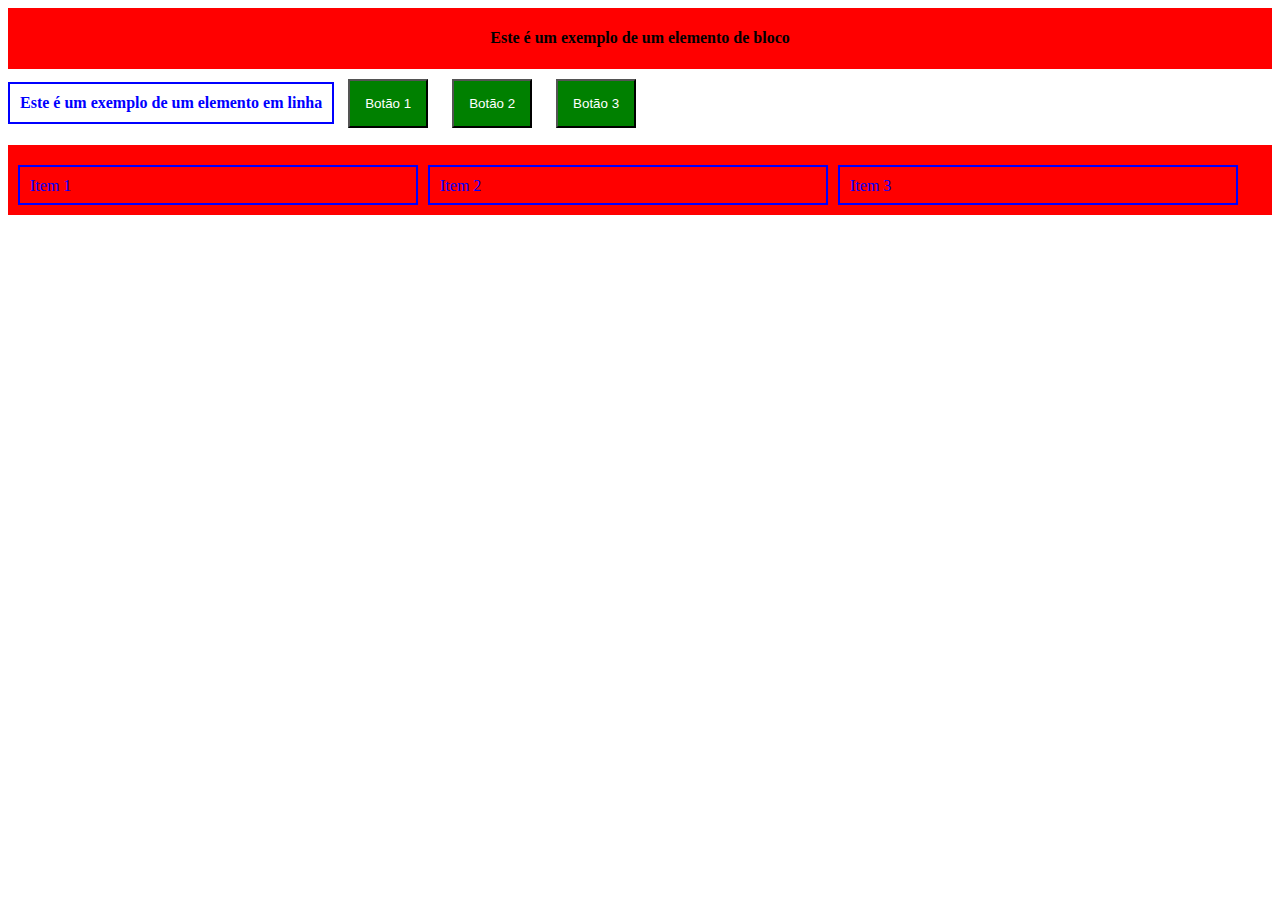
<file: Display CSS/index.html>
<!DOCTYPE html>
<html lang="en">
<head>
    <meta charset="UTF-8">
    <meta http-equiv="X-UA-Compatible" content="IE=edge">
    <meta name="viewport" content="width=device-width, initial-scale=1.0">
    <title>CSS Display</title>
    <link rel="stylesheet" href="style.css">
</head>

<body>
    <div class = "container">
        <h4 class="item"> Este é um exemplo de um elemento de bloco</h4>
    </div>

    <div> 
            <h4 class="item-2"> Este é um exemplo de um elemento em linha </h4>
            <button class="button"> Botão 1</button>
            <button class="button"> Botão 2</button>
            <button class="button"> Botão 3</button>   
    </div>

    <div class="container-1">
        <div class="item-2"> Item 1</div>
        <div class="item-2"> Item 2</div>
        <div class="item-2"> Item 3</div>
    </div>
    
</body>
</html>
</file>
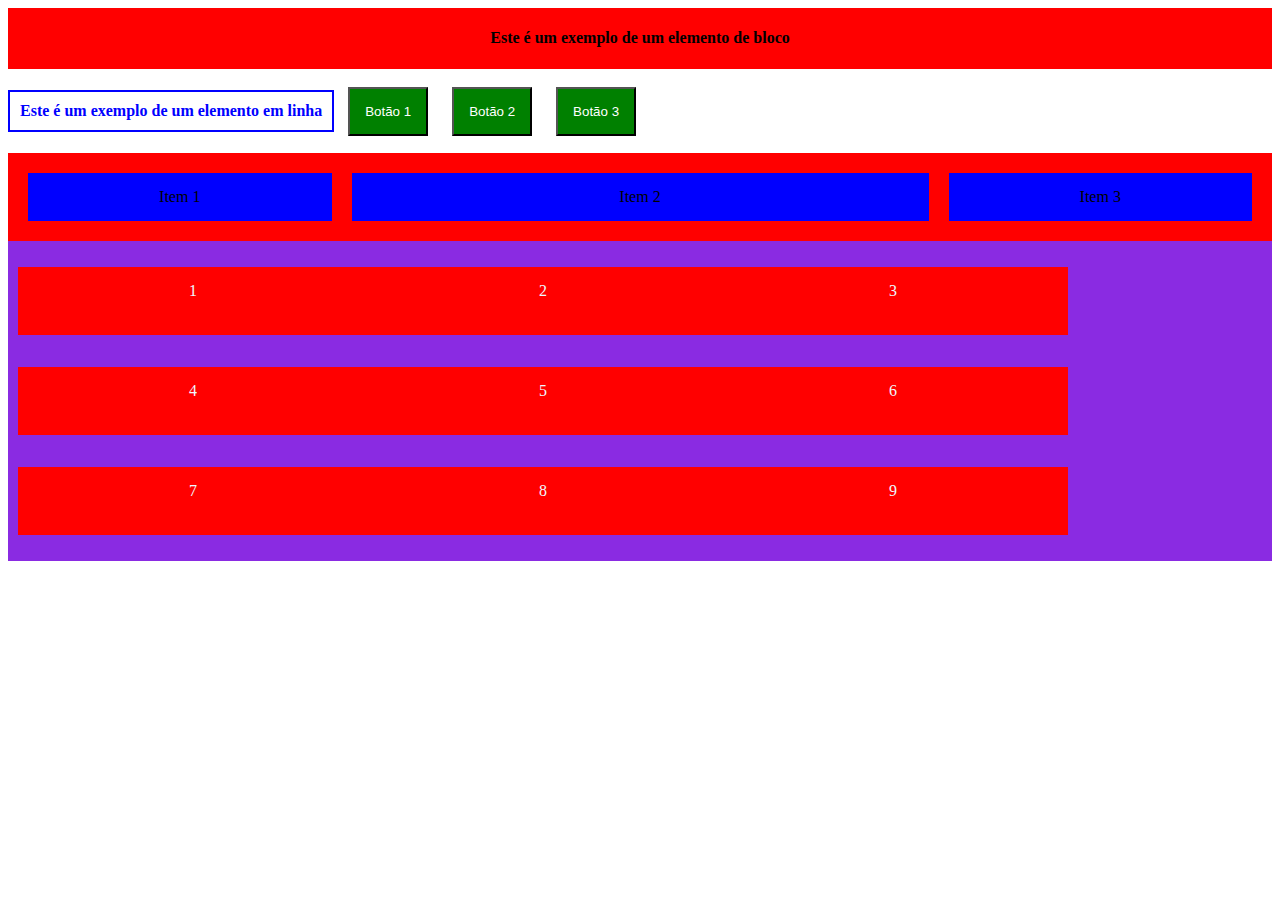
<file: 2° bimestre/Display CSS/index.html>
<!DOCTYPE html>
<html lang="en">
<head>
    <meta charset="UTF-8">
    <meta http-equiv="X-UA-Compatible" content="IE=edge">
    <meta name="viewport" content="width=device-width, initial-scale=1.0">
    <title>CSS Display</title>
    <link rel="stylesheet" href="style.css">
</head>

<body>
    <div class = "container">
        <h4 class="item"> Este é um exemplo de um elemento de bloco</h4>
    </div>

    <div> 
            <h4 class="item-2"> Este é um exemplo de um elemento em linha </h4>
            <button class="button"> Botão 1</button>
            <button class="button"> Botão 2</button>
            <button class="button"> Botão 3</button>   
    </div>

    <div class="container-1">
        <div class="item-3"> Item 1</div>
        <div class="item-4"> Item 2</div>
        <div class="item-3"> Item 3</div>
    </div>

    <div class="grid-container"> 
        <p class="grid-item"> 1</p>
        <p class="grid-item"> 2</p>
        <p class="grid-item"> 3</p>
        <p class="grid-item"> 4</p>
        <p class="grid-item"> 5</p>
        <p class="grid-item"> 6</p>
        <p class="grid-item"> 7</p>
        <p class="grid-item"> 8</p>
        <p class="grid-item"> 9</p>
    </div>
    
</body>
</html>
</file>
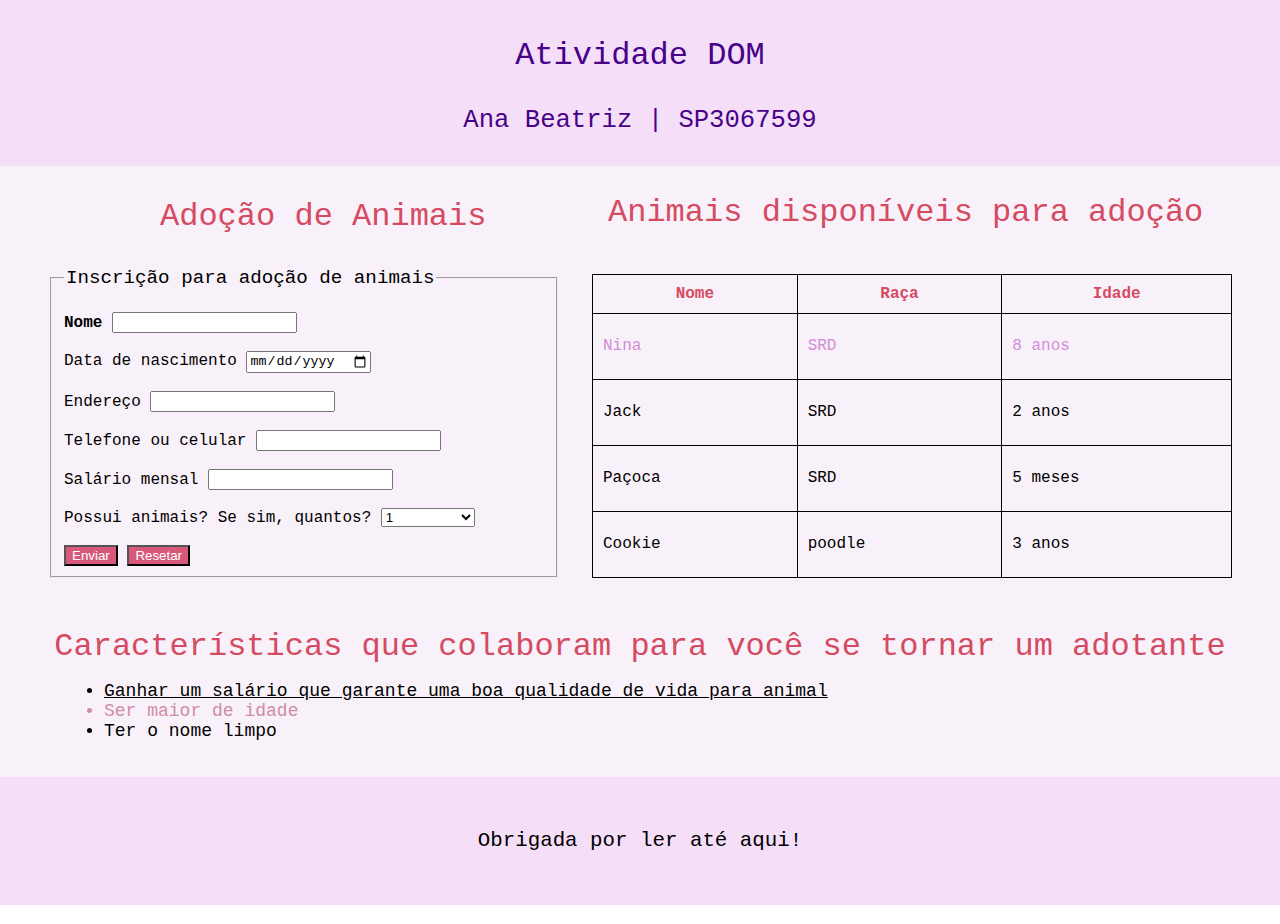
<file: 3° bimestre/DOM/index.html>
<!DOCTYPE html>
<html lang="en">
<head>
    <meta charset="UTF-8">
    <meta name="viewport" content="width=device-width, initial-scale=1.0">
    <title>DOM</title>
    <link rel="stylesheet" href="style.css"/>
</head>

<body>

    <header>
        <p class="tituloPagina">Atividade DOM</p>
        <p class="identificação">Ana Beatriz | SP3067599</p>
    </header>
    
    <main>
        <p class="tituloAtiv">Adoção de Animais</p>

     <form class="form">
        <fieldset>
            <legend class="legend" id="legend">Inscrição para adoção de animais</legend>
            <br>

            <label for="nome" class="nome"> Nome </label>
            <input type="text">

            <br><br>

            <label for="dataNascimento">Data de nascimento</label>
            <input type="date">

            <br><br>

            <label for="endereco"> Endereço</label>
            <input type="text">

            <br><br>

            <label for="telefone"> Telefone ou celular </label>
            <input type="tel">

            <br><br>

            <label for="salario">Salário mensal</label>
            <input type="text">

            <br><br>

            <label for="salario">Possui animais? Se sim, quantos?</label>
            <select name="options" id="options">
                <option value="1"> 1 </option>
                <option value="2"> 2 </option>
                <option value="3"> 3 </option>
                <option value="4"> 4 </option>
                <option value="5mais"> 5 ou mais </option>
                <option value="nãoTem"> Não possuo</option>
            </select>

            <br><br>

            <button id="submit" type="submit">Enviar</button>
            <button id="reset"type="reset">Resetar</button>

        </fieldset>
     </form>

    
        <p class="tituloTabela"> Animais disponíveis para adoção</p>

        <table class="table">

            <thead>
                <tr>
                    <th>Nome</th>
                    <th>Raça</th>
                    <th>Idade</th>
                </tr>
            </thead>

            <tbody>
                <tr name="linha1">
                    <td> Nina</td>
                    <td> SRD</td>
                    <td> 8 anos</td>
                </tr>

                <tr>
                    <td> Jack</td>
                    <td> SRD</td>
                    <td> 2 anos</td>
                </tr>

                <tr>
                    <td> Paçoca</td>
                    <td> SRD</td>
                    <td> 5 meses</td>
                </tr>

                <tr>
                    <td> Cookie</td>
                    <td> poodle</td>
                    <td> 3 anos</td>
                </tr>
            </tbody>

        </table>
    </fieldset>

    <br>

    <p class="tituloCarac"> Características que colaboram para você se tornar um adotante</p>
    <ul>
        <li id="id1">Ganhar um salário que garante uma boa qualidade de vida para animal</li>
        <li id="id2">Ser maior de idade</li>
        <li>Ter o nome limpo</li>
    </ul>

    <br>

    </main>

    <footer>
        <p class="final" name="final"> Obrigada por ler até aqui!</p>
    </footer>

    <script>
        //tag
        document.getElementsByTagName("thead")[0].style.color = "rgb(212, 75, 98)"
        document.getElementsByTagName("legend")[0].style.fontSize = "1.2rem"

        //id
        document.getElementById("id2").style.color = "rgb(207, 140, 166)" 
        document.getElementById("id1").style.textDecoration = "underline"

        //nome
        document.getElementsByName("final")[0].style.fontSize = "1.3rem"
        document.getElementsByName("linha1")[0].style.color = "rgb(210, 140, 214)"

        //classe
        document.getElementsByClassName("tituloCarac")[0].style.textAlign = "center"
        document.getElementsByClassName("nome")[0].style.fontWeight = "bold"

        //selector
        document.querySelector("button#submit").style.backgroundColor = "rgb(215, 88, 123)"
        document.querySelector("button#submit").style.color = "white"

        document.querySelector("button#reset").style.backgroundColor = "rgb(215, 88, 123)"
        document.querySelector("button#reset").style.color = "white"


    </script>
</body>
</html>
</file>
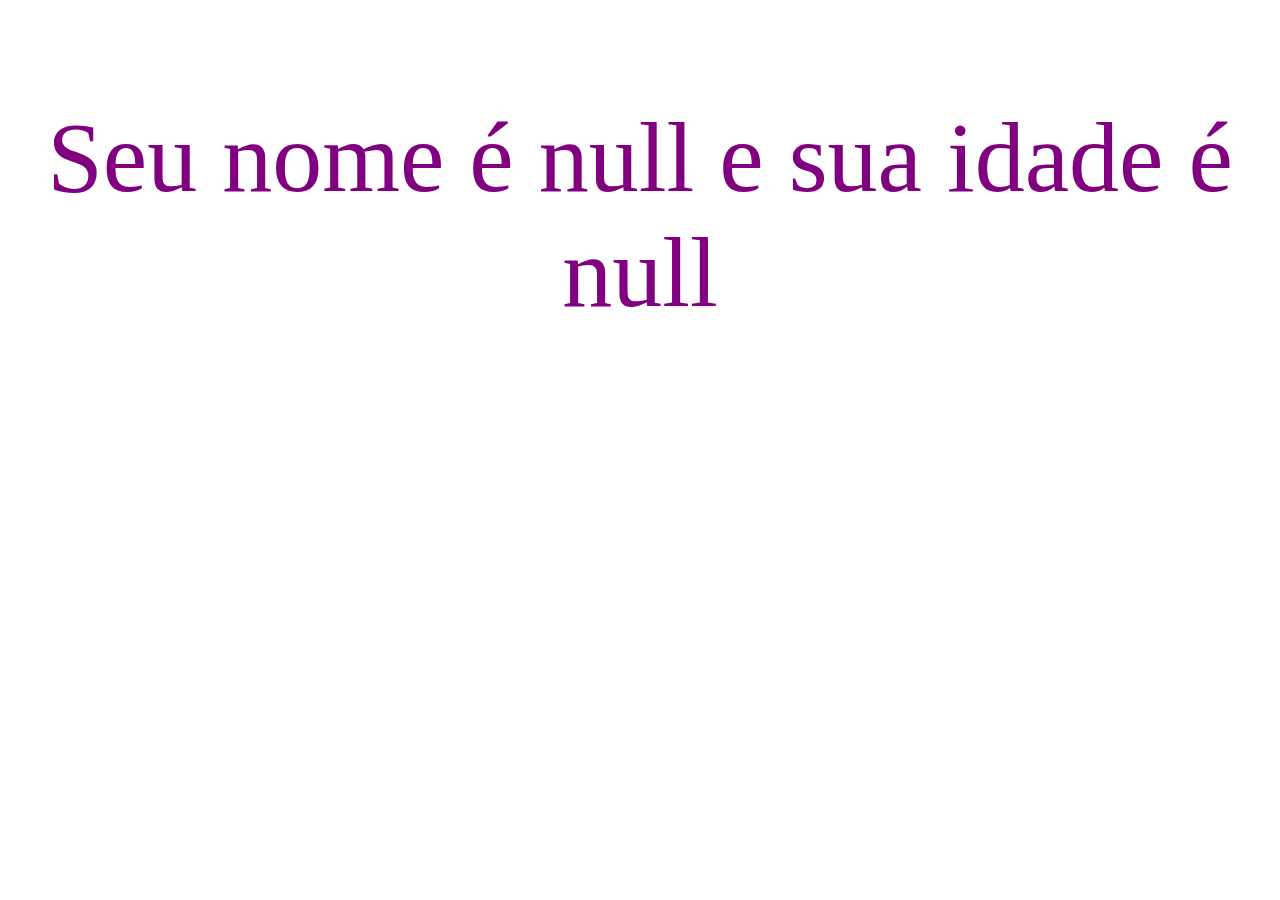
<file: 3° bimestre/DOMTreino/index.html>
<!DOCTYPE html>
<html lang="en">
<head>
    <meta charset="UTF-8">
    <meta http-equiv="X-UA-Compatible" content="IE=edge">
    <meta name="viewport" content="width=device-width, initial-scale=1.0">
    <title>DOM Treino 01/08</title>
</head>
<body>

    <p></p>

    <script>

        var nome = prompt("Digite seu nome: ")
        var idade = prompt("Digite sua idade: ")
        

        document.getElementsByTagName('p')[0].innerText = `Seu nome é ${nome} e sua idade é ${idade}`
        document.getElementsByTagName('p')[0].style.fontSize = "100px"
        document.getElementsByTagName('p')[0].style.color = "purple"
        document.getElementsByTagName('p')[0].style.textAlign = "center"

    </script>
</body>
</html>
</file>
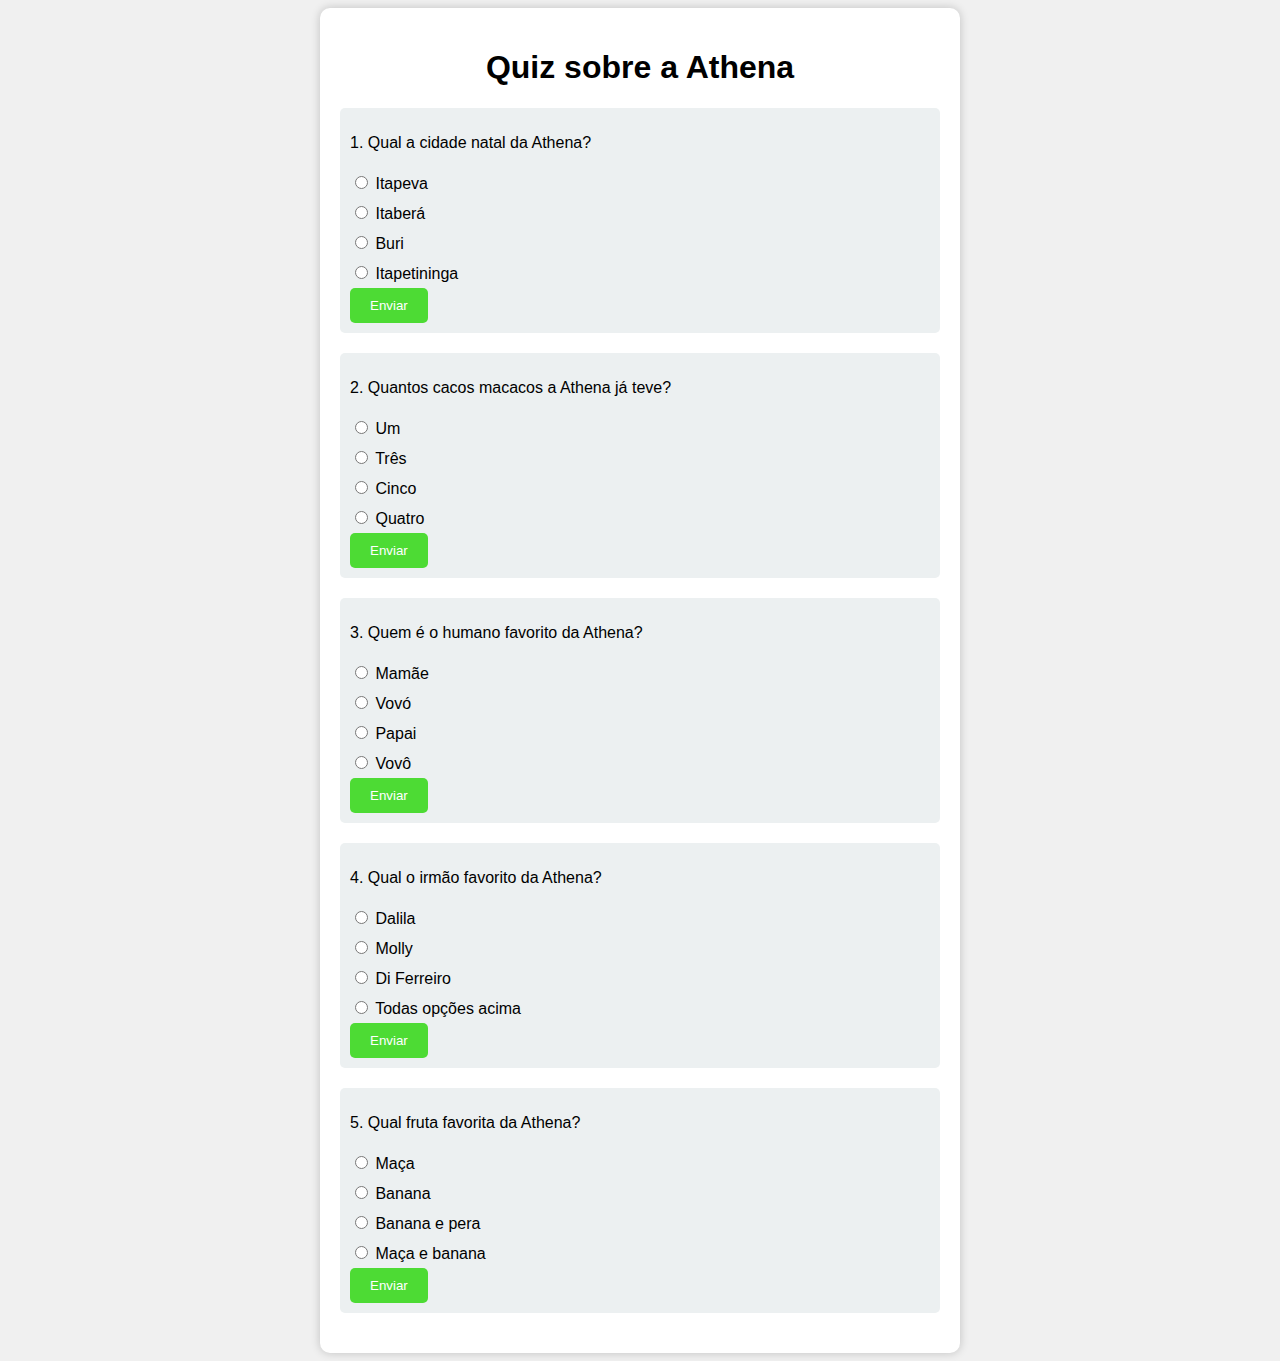
<file: 3° bimestre/Quiz/index.html>
<!DOCTYPE html>
<html>
<head>
    <title>Quiz de Paulistana (PI)</title>
    <style>
        body {
            background-color: #f0f0f0;
            font-family: Arial, sans-serif;
        }

        .container {
            max-width: 600px;
            margin: 0 auto;
            padding: 20px;
            background-color: #ffffff;
            border-radius: 10px;
            box-shadow: 0 0 10px rgba(0, 0, 0, 0.2);
        }

        h1 {
            color: #000000;
            text-align: center;
        }

        .question {
            margin-bottom: 20px;
            padding: 10px;
            background-color: #ecf0f1;
            border-radius: 5px;
        }

        .options {
            display: flex;
            flex-direction: column;
        }

        .option {
            margin: 5px 0;
        }

        .submit-button {
            background-color: #4ddb34;
            color: #ffffff;
            padding: 10px 20px;
            border: none;
            border-radius: 5px;
            cursor: pointer;
        }

        .tag {
            display: none;
            margin-top: 10px;
            padding: 5px;
            border-radius: 5px;
            font-weight: bold;
        }

        .correct {
            background-color: #2ecc71;
            color: #ffffff;
        }

        .incorrect {
            background-color: #e74c3c;
            color: #ffffff;
        }
    </style>
</head>
<body>
    <div class="container">
        <h1>Quiz sobre a Athena</h1>

        <div class="question">
            <p>1. Qual a cidade natal da Athena?</p>
            <div class="options">
                <label class="option"><input type="radio" name="q1" value="Itapeva"> Itapeva</label>
                <label class="option"><input type="radio" name="q1" value="Itabera"> Itaberá</label>
                <label class="option"><input type="radio" name="q1" value="Buri"> Buri</label>
                <label class="option"><input type="radio" name="q1" value="Itapetininga"> Itapetininga</label>
            </div>
            <button class="submit-button">Enviar</button>
            <span class="tag correct">Correto!</span>
            <span class="tag incorrect">Incorreto.</span>
        </div>

        <div class="question">
            <p>2. Quantos cacos macacos a Athena já teve?</p>
            <div class="options">
                <label class="option"><input type="radio" name="q2" value="1"> Um</label>
                <label class="option"><input type="radio" name="q2" value="3"> Três</label>
                <label class="option"><input type="radio" name="q2" value="5"> Cinco</label>
                <label class="option"><input type="radio" name="q2" value="4"> Quatro</label>
            </div>
            <button class="submit-button">Enviar</button>
            <span class="tag correct">Correto!</span>
            <span class="tag incorrect">Incorreto.</span>
        </div>


        <div class="question">
            <p>3. Quem é o humano favorito da Athena?</p>
            <div class="options">
                <label class="option"><input type="radio" name="q3" value="mamãe"> Mamãe</label>
                <label class="option"><input type="radio" name="q3" value="vovó"> Vovó</label>
                <label class="option"><input type="radio" name="q3" value="papai"> Papai</label>
                <label class="option"><input type="radio" name="q3" value="vovô"> Vovô</label>
            </div>
            <button class="submit-button">Enviar</button>
            <span class="tag correct">Correto!</span>
            <span class="tag incorrect">Incorreto.</span>
        </div>

        <div class="question">
            <p>4. Qual o irmão favorito da Athena?</p>
            <div class="options">
                <label class="option"><input type="radio" name="q4" value="Dalila"> Dalila</label>
                <label class="option"><input type="radio" name="q4" value="Molly"> Molly</label>
                <label class="option"><input type="radio" name="q4" value="Di"> Di Ferreiro</label>
                <label class="option"><input type="radio" name="q4" value="todas"> Todas opções acima</label>
            </div>
            <button class="submit-button">Enviar</button>
            <span class="tag correct">Correto!</span>
            <span class="tag incorrect">Incorreto.</span>
        </div>

        <div class="question">
            <p>5. Qual fruta favorita da Athena?</p>
            <div class="options">
                <label class="option"><input type="radio" name="q5" value="maca"> Maça</label>
                <label class="option"><input type="radio" name="q5" value="banana"> Banana</label>
                <label class="option"><input type="radio" name="q5" value="bananaepera"> Banana e pera</label>
                <label class="option"><input type="radio" name="q5" value="macaebanana"> Maça e banana</label>
            </div>
            <button class="submit-button">Enviar</button>
            <span class="tag correct">Correto!</span>
            <span class="tag incorrect">Incorreto.</span>
        </div>

    </div>

    <script >
        const botoes = document.querySelectorAll("button");

botoes.forEach((botao, index) => {
    if (index != 0) {
            botao.disabled = true
            }
    botao.addEventListener("click", () =>{
        if(index===0){
            const opcaoCorreta = document.querySelector('input[value="Itabera"]');

            if(opcaoCorreta.checked){
                let correto = document.querySelectorAll(".correct")[index];

                correto.style.display = "block";

                let incorreto = document.querySelectorAll(".incorrect")[index];
                incorreto.style.display = "none";
                botao.disabled = true
                botoes[index + 1].disabled = false;
            } else{
                let incorreto = document.querySelectorAll(".incorrect")[index];
                incorreto.style.display = "block";

                
            }
        }
        if(index===1){
            const opcaoCorreta = document.querySelector('input[value="3"]');

            if(opcaoCorreta.checked){
                let correto = document.querySelectorAll(".correct")[index];

                correto.style.display = "block";

                let incorreto = document.querySelectorAll(".incorrect")[index];
                incorreto.style.display = "none";
                botao.disabled = true
                botoes[index + 1].disabled = false;
            } else{
                let incorreto = document.querySelectorAll(".incorrect")[index];
                incorreto.style.display = "block";
            }
            
        }
        if(index===2){
            const opcaoCorreta = document.querySelector('input[value="papai"]');

            if(opcaoCorreta.checked){
                let correto = document.querySelectorAll(".correct")[index];

                correto.style.display = "block";

                let incorreto = document.querySelectorAll(".incorrect")[index];
                incorreto.style.display = "none";
                botao.disabled = true
                botoes[index + 1].disabled = false;
            } else{
                let incorreto = document.querySelectorAll(".incorrect")[index];
                incorreto.style.display = "block";

                
            }
        }
        if(index===3){
            const opcaoCorreta = document.querySelector('input[value="Di"]');

            if(opcaoCorreta.checked){
                let correto = document.querySelectorAll(".correct")[index];

                correto.style.display = "block";

                let incorreto = document.querySelectorAll(".incorrect")[index];
                incorreto.style.display = "none";
                botao.disabled = true
                botoes[index + 1].disabled = false;
            } else{
                let incorreto = document.querySelectorAll(".incorrect")[index];
                incorreto.style.display = "block";

                
            }
        }
        if(index===4){
            const opcaoCorreta = document.querySelector('input[value="macaebanana"]');

            if(opcaoCorreta.checked){
                let correto = document.querySelectorAll(".correct")[index];

                correto.style.display = "block";

                let incorreto = document.querySelectorAll(".incorrect")[index];
                incorreto.style.display = "none";
                botao.disabled = true
                botoes[index + 1].disabled = false;
            } else{
                let incorreto = document.querySelectorAll(".incorrect")[index];
                incorreto.style.display = "block";

                
            }
        }
        
    })
})
    </script>
</body>
</html>
</file>
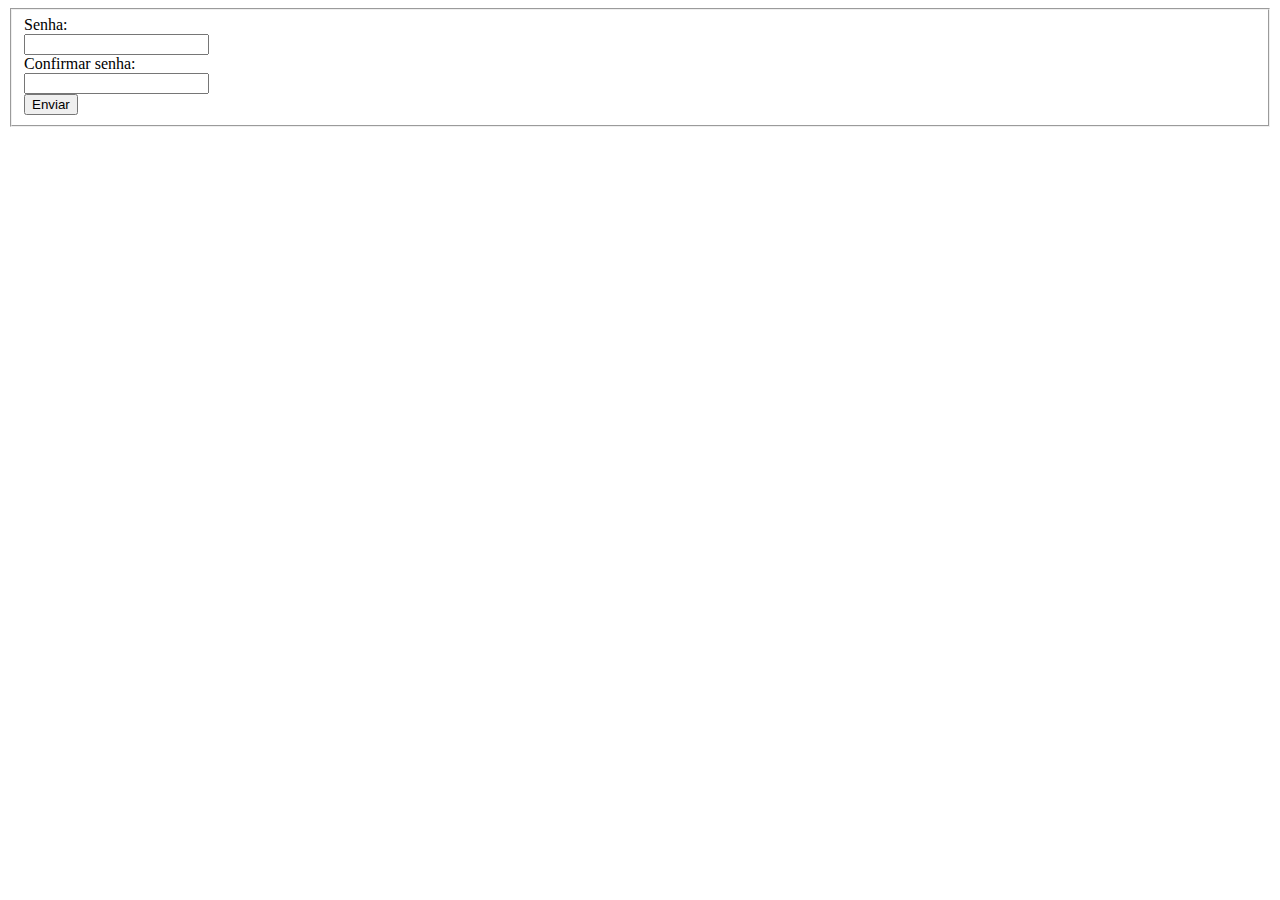
<file: 3° bimestre/form.html>
<!DOCTYPE html>
<html lang="pt-br">
<head>
    <meta charset="UTF-8">
    <meta name="viewport" content="width=device-width, initial-scale=1.0">
    <title>Form</title>
    <style>
        .body{
            display: flex;
           
            align-content: center;
        }

    </style>
</head>
<body>
    <fieldset>
        <form>
            <label for="senha">Senha:</label>
            <br>
            <input type="password" id="senha">
            <br>
            <label for="confirmar">Confirmar senha:   </label>
            <br>
            <input type="password" id="confirmar">
            <br>
            <button type="submit">Enviar</button>
        </form>
    </fieldset>
    <p id="1"></p>
    <script>
        var form = document.querySelector("form")
        var senha = document.getElementById("senha")
        var confirmar = document.getElementById("confirmar")
        var mensagem = document.getElementById(1)

        form.onsubmit = function (e){
            if(senha.value.length < 8 ){
                alert("A senha precisa ter mais que 8 caracteres") 
                e.preventDefault();
            }

            if (senha.value != confirmar.value) {
                alert("As senham precisam ser iguais")
                e.preventDefault()
            }
            else {
                alert("Cadastrado com sucesso")
            }
        }
    </script>
</body>
</html>
</file>
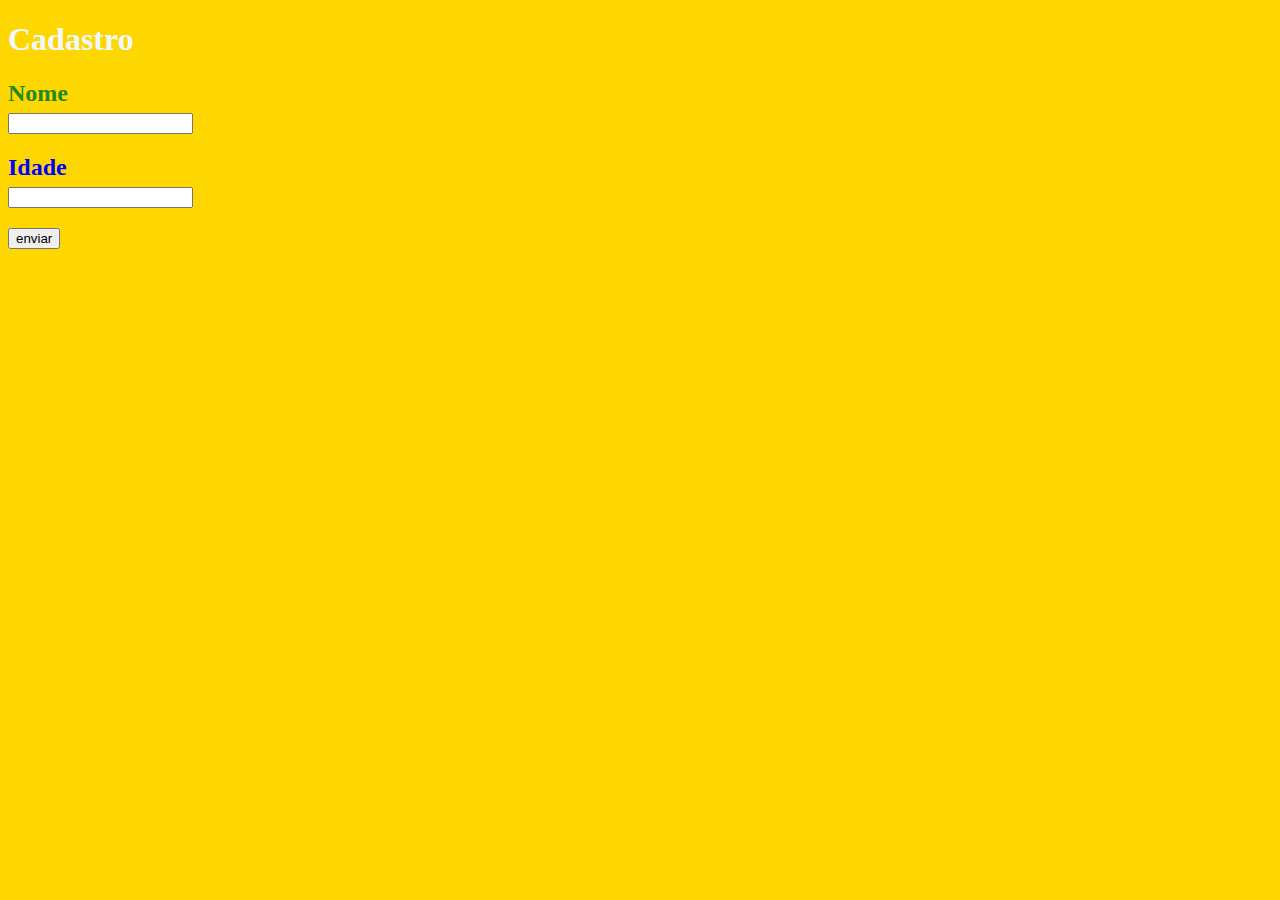
<file: 1° bimestre/Aula 28.02/CadastroMorango.html>
<!DOCTYPE html>
<htlm>
    <head>
        <title style="color: aliceblue;"> Cadastro </title>
    </head>
    <body style="background-color: gold;">
        <div>
            <h1 style="color: aliceblue;">
                Cadastro
            </h1>
        </div>
        <div>
            <h2 style="color: forestgreen;">
                Nome 
                <div> <input></div>

            </h2>
        </div>
        <div>
            <h2 style="color: blue;">
                Idade
                <div> <input></div>
            </h2>
        </div>
        <div>
            <button>
                enviar
            </button>
        </div>
    </body>
</htlm>
</file>
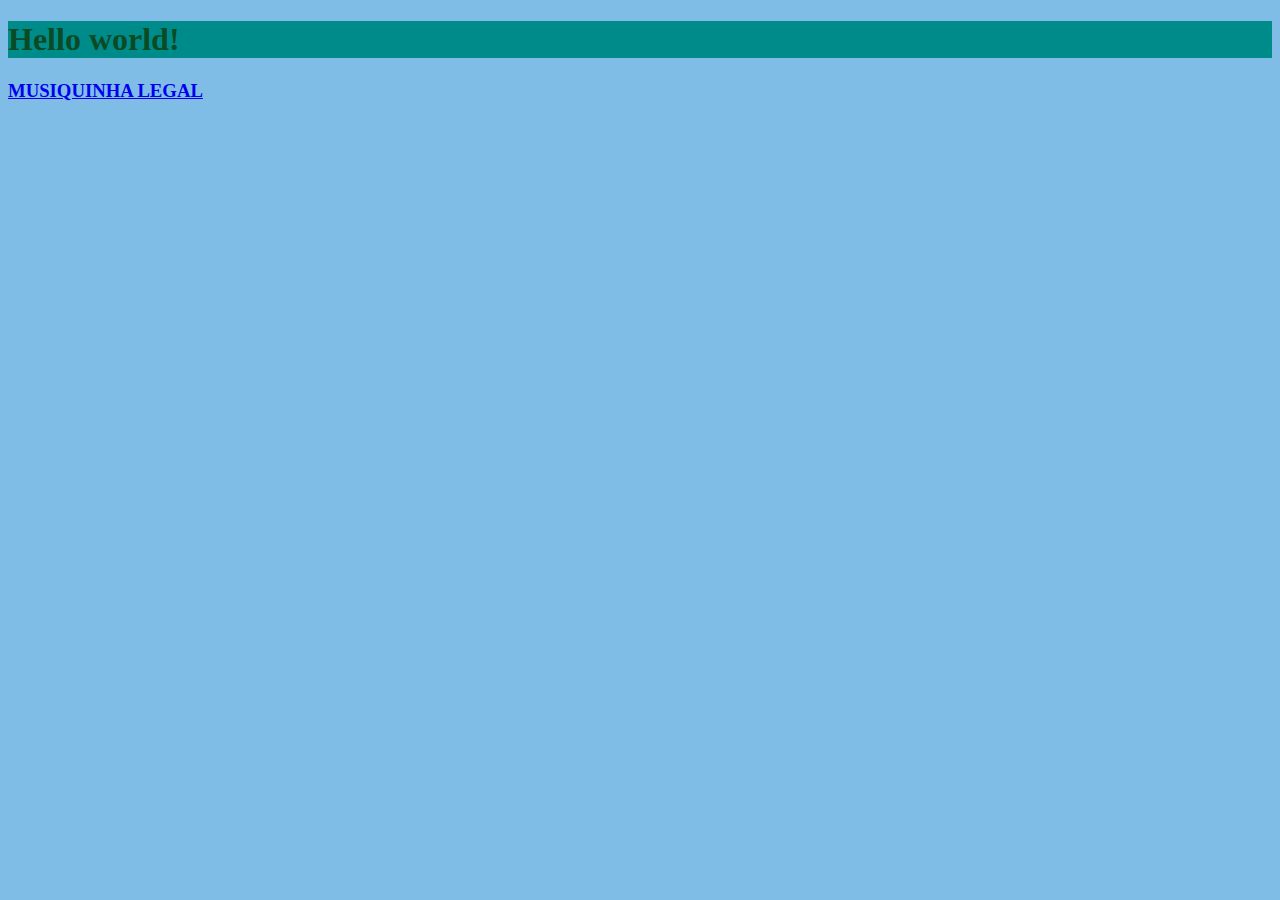
<file: 1° bimestre/Aula 28.02/olamundo.html>
<!DOCTYPE html>
<html>
    <head>
        <title>
            Hello World!
        </title>
    </head>
    <body style="background-color: rgb(127, 189, 230);"> 
        <div style="background-color: darkcyan;">
            <h1 style="color: rgb(10, 75, 37);">
                Hello world!
            </h1>
        </div>
        <div>
            <h3>
                <a href="https://www.google.com/search?client=firefox-b-e&q=letra+hotel+california"> MUSIQUINHA LEGAL </a>
            </h3>
        </div>
    </body>
</html>
</file>
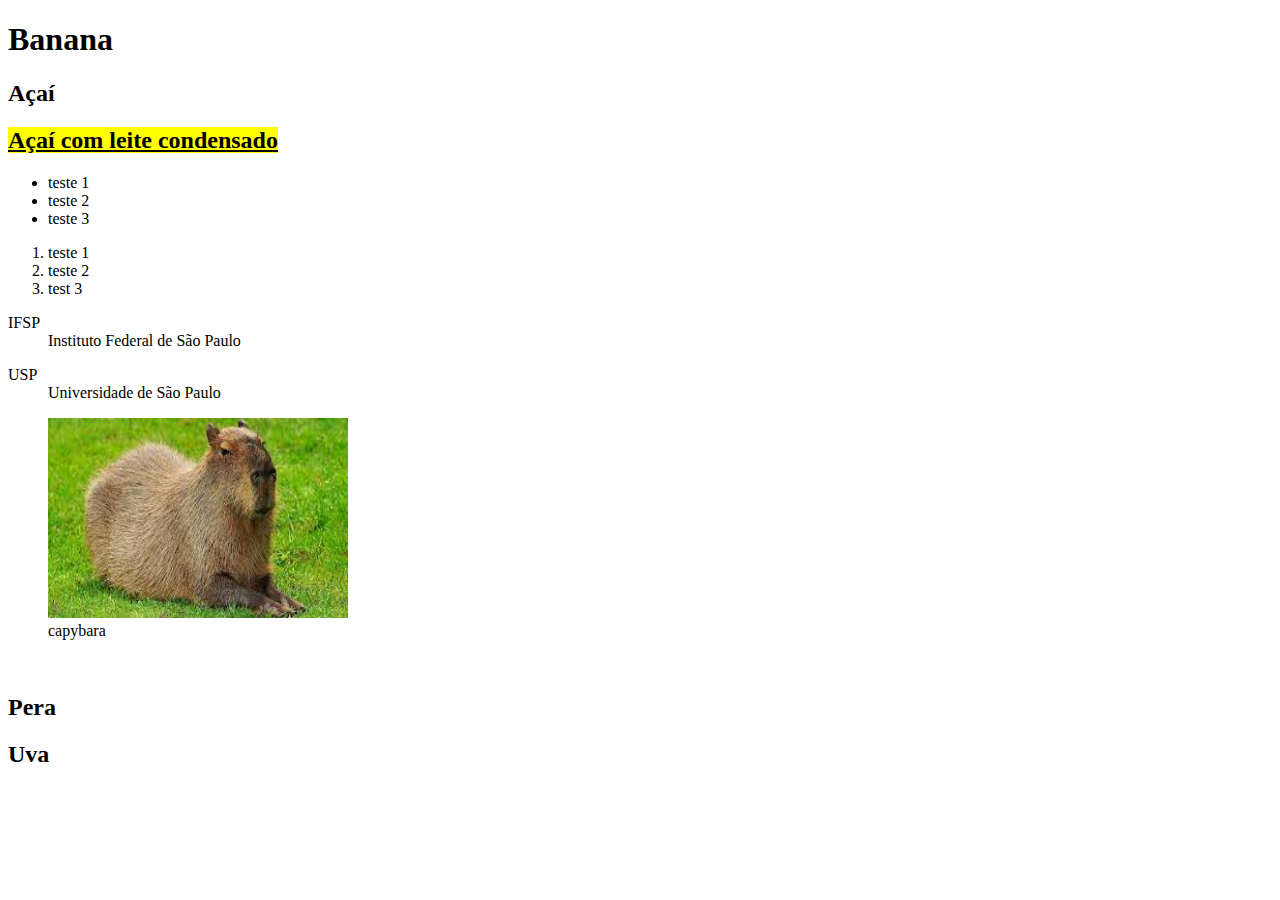
<file: 1° bimestre/Aula 28.02/pagina.html>
<!DOCTYPE html>
<html lang="en">
<head>
    <meta charset="UTF-8">
    <meta http-equiv="X-UA-Compatible" content="IE=edge">
    <meta name="viewport" content="width=device-width, initial-scale=1.0">
    <title>Document</title>
</head>
<body>
    <header>
       <h1> Banana</h1>
    </header>

    <section>
        <nav> <h2>Açaí</h2></nav>
        <h2> <mark> <u>Açaí com leite condensado</u> </mark></h2>

        <div>
            <ul>
                <li>teste 1</li>
                <li>teste 2</li>
                <li>teste 3</li>
            </ul>

            <ol>
                <li> teste 1</li>
                <li> teste 2</li>
                <li> test 3</li>
            </ol>

           <dl>
               IFSP
               <dd>
                   Instituto Federal de São Paulo
               </dd>
           </dl>

           <dl>
               USP
               <dd>
                   Universidade de São Paulo
               </dd>
           </dl>
        </div>

           <div>
               <di>
                <figure>
                   <img src="capi.jfif" width="300" height="200" alt="imagem 1" />
                    <figurecaption> <br>capybara </figurecaption>
                </figure>
               </di>
           </div>


        <aside> <br><h2>Pera</h2><aside>
    </section>

    <footer>
        <h2>Uva</h2>
    </footer>
</body>
</html>
</file>
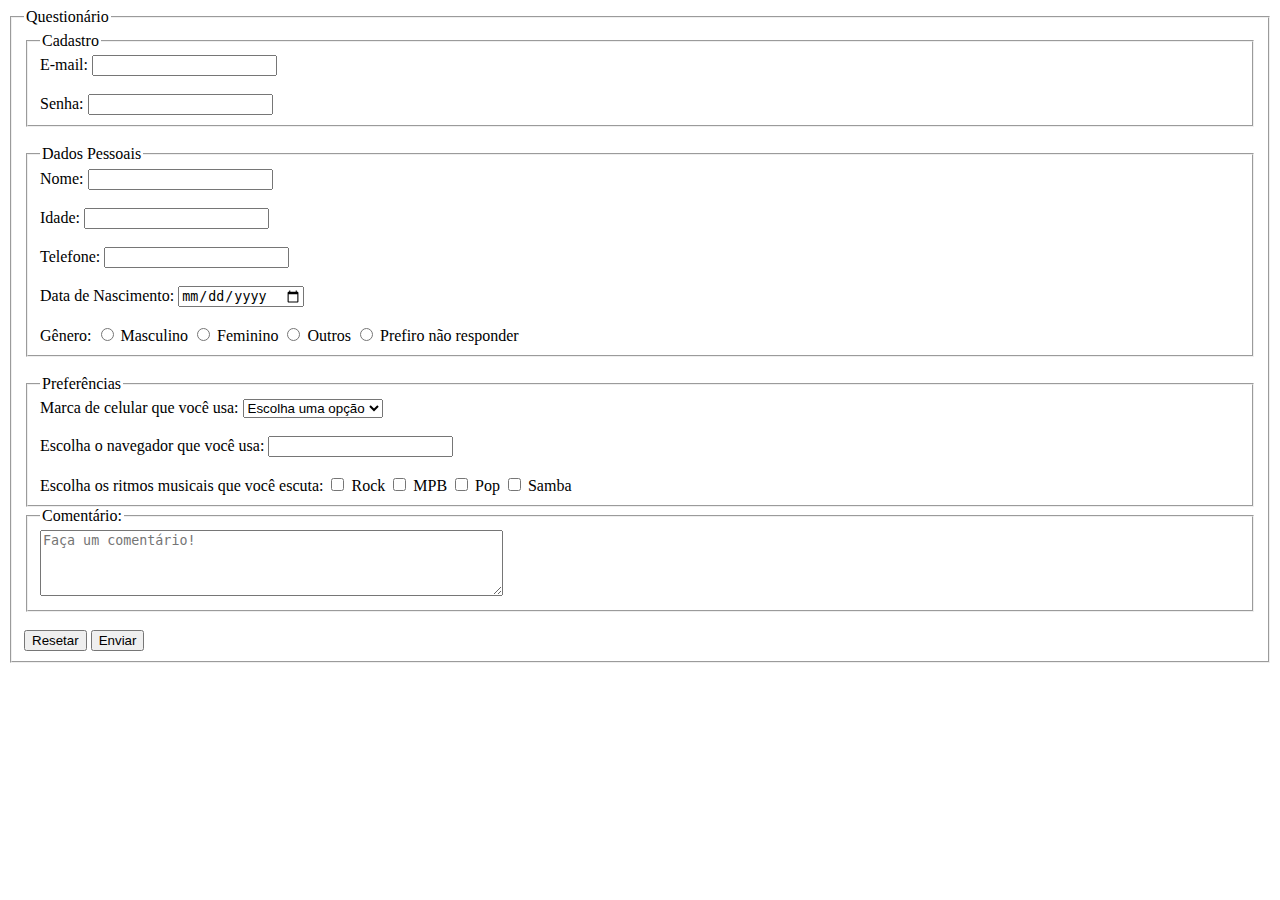
<file: 1° bimestre/Formulário/formulario.html>
<!DOCTYPE html>
<html lang="en">
<head>
    <meta charset="UTF-8">
    <meta http-equiv="X-UA-Compatible" content="IE=edge">
    <meta name="viewport" content="width=device-width, initial-scale=1.0">
    <title>Document</title>
</head>
<body>
        <fieldset>
            <legend>Questionário</legend>
    <form>
            <fieldset>
                <legend> Cadastro </legend>
                <label for="email"> E-mail:</label>
                <input
                type="email"
                id="email"
                nome="email" />
                <br> <br>
                <label for="campo2">Senha: </label>
                <input
                type="password"
                id="senha"
                nome="senha" />
            </fieldset>
            <br>
        <fieldset>
            <legend>Dados Pessoais</legend>
            <label for="nome"> Nome:</label>
            <input
            type="text"
            id="nome"
            nome="nome"/>
            <br> <br>
            <label for="idade"> Idade:</label>
            <input
            type="number" 
            id="idade"
            name="idade" />
            <br> <br>
            <label for="telefone"> Telefone: </label>
            <input
            type="tel"
            id="telefone"
            name="telefone" />
            <br><br>
            <label for="nascimento">Data de Nascimento: </label>
            <input
            type="date"
            id="nascimento"
            name="nascimento" />
            <br><br>
            <label for="genero"> Gênero:</label>
            <input type="radio" id="masculino" name="genero"/>
            <label for="masculino"> Masculino</label>
            <input type="radio" id="feminino" name="genero"/>
            <label for="feminino"> Feminino</label>
            <input type="radio" id="outro" name="genero"/>
            <label for="outro"> Outros</label>
            <input type="radio" id="naoresponder" name="genero"/>
            <label for="naoresponder"> Prefiro não responder</label>  
        </fieldset>
            <br>
        <fieldset>
            <legend> Preferências </legend>
            <label for="marcacelular"> Marca de celular que você usa: </label>
        <select id="celular" name="celular">
            <option for="escolha"> Escolha uma opção </option>
            <option for="samsung"> Samsung</option>
            <option for="xiaomi"> Xiomi</option>
            <option for="iphone"> IPhone</option>
            <option for="lg"> LG </option>
        </select>
        <br><br>
        <label for="browser"> Escolha o navegador que você usa: </label>
        <input type="text" list="browser"/>
        <datalist id="browser">
            <option value="Chrome">
            <option value="Edge">
            <option value="Opera">
            <option value="FireFox">
        </datalist>
        <br><br>
        <label for="musica"> Escolha os ritmos musicais que você escuta: </label>
        <input type="checkbox" id="rock" name="musicas" value="rock">
        <label for="rock"> Rock </label>
        <input type="checkbox" id="mpb" name="musicas" value="mpb">
        <label for="mpb"> MPB </label>
        <input type="checkbox" id="pop" name="musicas" value="pop">
        <label for="pop"> Pop </label>
        <input type="checkbox" id="samba" name="musicas" value="samba">
        <label for="samba"> Samba </label>
        </fieldset>

        <fieldset>
            <legend>Comentário:</legend>
            <textarea name="comentario" id="comentario" cols="55" rows="4" placeholder="Faça um comentário!"></textarea>
        </fieldset>
        <br>
        <button type="reset"> Resetar </button>
        <button type="submit"> Enviar </button>

        </fieldset>
    </form>
</body>
</html>
</file>
<file: Display CSS/style.css>
.container
{
    background-color: red;
    display: flex;
}

.item{
    flex: 1;
    color: black;
    text-align: center;
}

.item-2
{
    margin-top: 10px;
    display: inline-block;
    color: blue;
    border-width: 2px;
    border-style: solid;
    border-color: blue;
    padding: 10px;
  
}

.button
{
    display: inline;
    padding: 15px;
    color: white;
    background-color: green;
    margin: 10px;
}

.container-1{
    background-color: red;
    display: grid;
    grid-template-columns: repeat(3, 400px);
    grid-template-rows: 50px;
    gap: 10px;
    padding: 10px;
}

.grid-item
{
    background-color: blue;
    text-align: center;
    padding: 10px;
}
</file>
<file: 2° bimestre/Display CSS/style.css>
.container
{
    background-color: red;
    display: flex;
}

.item{
    flex: 1;
    color: black;
    text-align: center;
}

.item-2
{
    display: inline-block;
    color: blue;
    border-width: 2px;
    border-style: solid;
    border-color: blue;
    padding: 10px;
  
}

.button
{
    display: inline;
    padding: 15px;
    color: white;
    background-color: green;
    margin: 10px;
}

.container-1{
    background-color: red;
    display: flex;
    grid-template-columns: repeat(3, 400px);
    gap: 20px;
    padding: 20px;
}

.item-3
{ 
    flex: 1;
    text-align: center;
    color: black;
    background-color: blue;
    padding: 15px; 
}

.item-4
{ 
    flex: 2;
    text-align: center;
    color: black;
    background-color: blue;
    padding: 15px; 
}

.grid-container {
    background-color: blueviolet;
    display: grid;
    grid-template-columns: repeat(3, 350px);
    grid-template-rows: repeat(3, 100px);
    padding: 10px;
}

.grid-item {
    color: aliceblue;
    background-color: red;
    text-align: center;
    padding: 15px;
}
</file>
<file: 3° bimestre/DOM/style.css>
body{
    margin: 0px;
    font-family: 'Roboto Mono', monospace;
}

main{
    display: grid;
    grid-column: 2;
    grid-row: 2;
    background-color: rgba(240, 216, 240, 0.37);
}

header{
    padding: 5px;
    background-color: rgba(235, 187, 240, 0.479);
    color: rgb(71, 2, 136);
}


.tituloPagina{
    font-size: 2rem;
    text-align: center;
}

.identificação{
    font-size: 2vw;
    text-align: center;
}

.tituloAtiv{
    font-size: 2rem;
    margin-left: 10rem;
    color: rgb(212, 75, 98);
}

.form{
    margin-left: 3rem;
    width: 40%;
}

.tituloTabela{
    font-size: 2rem;
    color: rgb(212, 75, 98);
    margin-left: 38rem;
    margin-top: -24rem;
}

.table{
    margin-left: 37rem;
    padding: 10px;
    border-collapse: collapse;
    width: 50%;
    margin-top: -19rem;
}

th{
    padding: 10px;
    border: 1px solid black;
}

td{
    padding: 10px;
    border: 1px solid black 
}

.tituloCarac{
    font-size: 2rem;
    color: rgb(212, 75, 98);
}

ul{
    font-size: large;
    margin-left: 4rem;
    margin-top: -1rem;

}

footer{
    background-color: rgba(235, 187, 240, 0.479);
    font-size: large;
    padding: 2rem;
    text-align: center;
}
</file>
